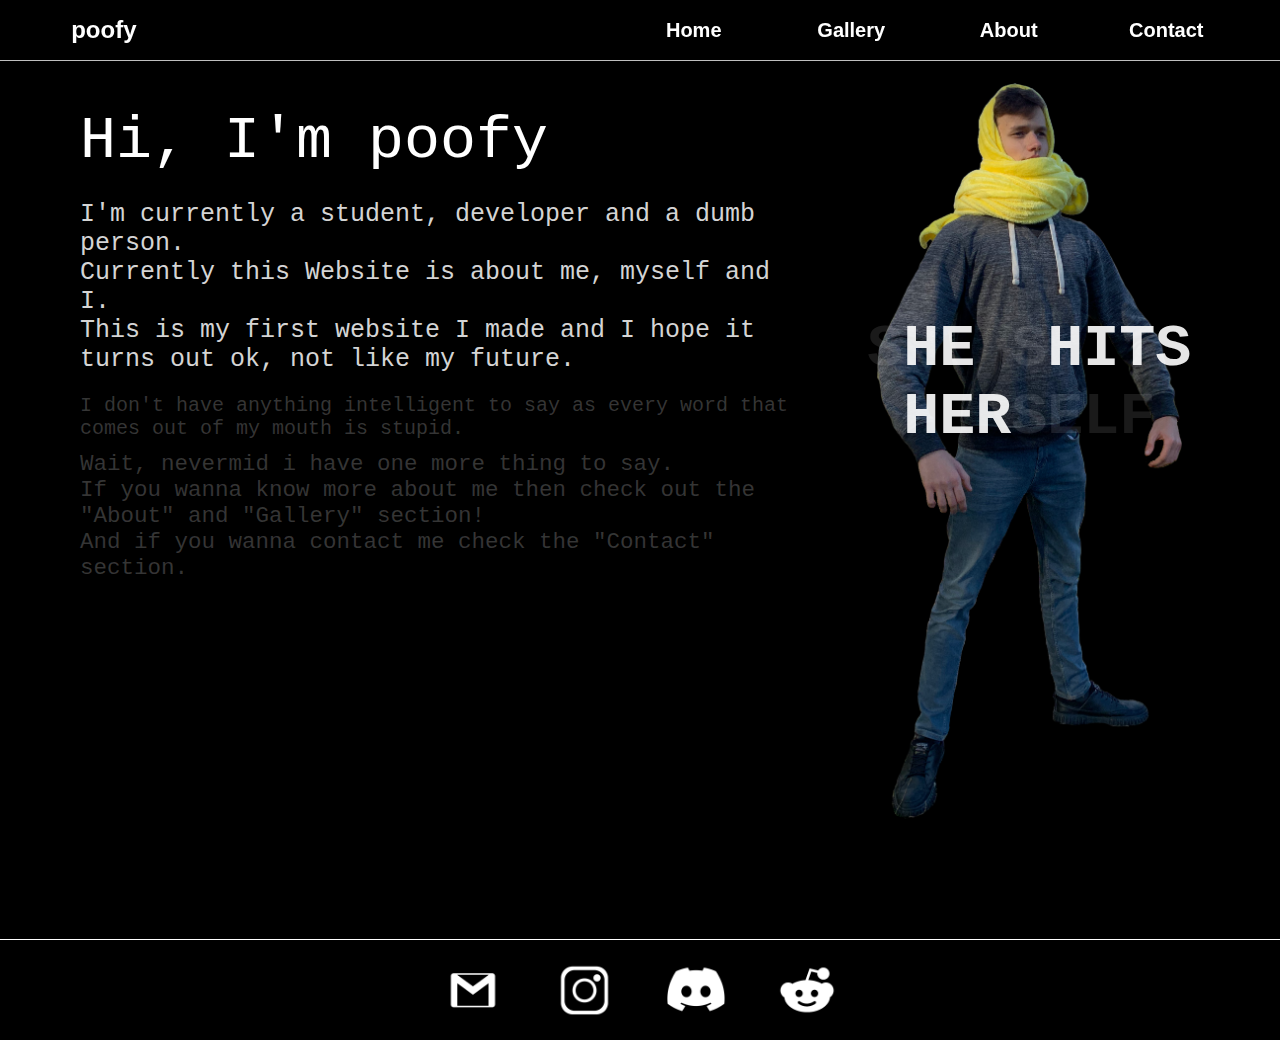
<file: index.html>
<!DOCTYPE HTML>
<html>
<head>
  <title>poofy's Website</title>
  <meta charset="UTF-8">
  <meta http-equiv="X-UA-Compatible" content="IE=edge">
  <meta name="viewport" content="width=device-width, initial-scale=1.0">
<link rel="stylesheet" type="text/css" href="./Styles/Main.css" >
<link rel="stylesheet" type="text/css" href="./Styles/Header.css" >
<link rel="stylesheet" type="text/css" href="./Styles/website.css" >
<link rel="stylesheet" type="text/css" href="./Styles/Footer.css" >
</head>
<body>
    <div class="Header">
        <div class="left-section">
            <p class="poofyTXT">poofy</p>
        </div>

        <div class="middle-section"></div>

        <div class="right-section">
<button class="Home-Button HeaderButton"><a href="index.html" class="HeaderButton Home-Button">Home</a></button>
<button class="Gallery-Button HeaderButton"><a href="Gallery.html" class="HeaderButton Gallery-Button">Gallery</a></button>
<button class="About-Button HeaderButton"><a href="About.html" class="HeaderButton About-Button">About</a></button>
<button class="Contact-Button HeaderButton"><a href="#Contact" class="HeaderButton Contact-Button">Contact</a></button>
<button class="HamburgerButton">
  <img src="/Other/Hamburger.png" class="HambugerIMG">
</button>
        </div>

        </div>
       
<div class="WebsiteStuff">
  <div class="About Wall WideWall BigWall">

   <p style=" font-size: clamp(40px,6vw,60px);
   font-family:monospace;margin: 0;"
   >Hi, I'm poofy</p> 
   <p
   style="font-family: monospace;font-size: clamp(18px,2vw,25px);color: rgba(212, 212, 212);margin-bottom: 0;">
    I'm currently a student, developer and a dumb person.
<br>
    Currently this Website is about me, myself and I.
    <br>
    This is my first website I made and I hope it turns out ok, not like my future.
    <p style="font-family: monospace;font-size: clamp(15px,2vw,20px);color: rgba(212, 212, 212,0.25);margin-bottom: 0;">
    I don't have anything intelligent to say as every word that comes out of my mouth is stupid.
    </p>
    <p
    style="font-family: monospace;font-size: clamp(15px,2vw,22.5px);color: rgba(212, 212, 212,0.25);margin-bottom: 0;margin-top: 0.5em ;">
    Wait, nevermid i have one more thing to say.
  <br>
  If you wanna know more about me then check out the <a href="About.html" class="textButton">"About"</a> and <a href="Gallery.html" class="textButton">"Gallery"</a> section!
  <br>
  And if you wanna contact me check the <a href="#Contact" class="textButton">"Contact"</a> section.
  </p>
    
   </p>
  </div>
  <div class="PortraitContainer Wall BigWall">
    <p class="Deep-Quote">S<span class="MemeTXT">HE</span> S<span class="MemeTXT">HITS</span> <span class="MemeTXT">HER</span>SELF</p>
    <img src="./Other/LookingInTheFuture.png" class="LookingIMG">
 
  </div>
</div>






<!--FOOTER-->

<footer class="Footer">

  <div class="roundButton">
    <a href="youtube.com" target="_blank">

    <img src="./Other/FooterIcons/GmailIcon.png" class="Icon">
    </a>
  </div>
  <div class="roundButton">
    <a href="https://www.instagram.com/poofy_25/" target="_blank">
    <img src="./Other/FooterIcons/InstagramIcon.png" class="Icon">
    </a>
  </div>
  <div class="roundButton">
    <a href="https://discordapp.com/users/484245681096359936" target="_blank">
    <img src="./Other/FooterIcons/DiscordIcon.png" class="Icon">
  </a>
  </div>
  <div class="roundButton">
    <a href="https://www.reddit.com/user/LovePanda25" target="_blank">
    <img src="./Other/FooterIcons/RedditIcon.png" class="Icon">
  </a>
  </div>
</footer>
</body>
</html>
</file>
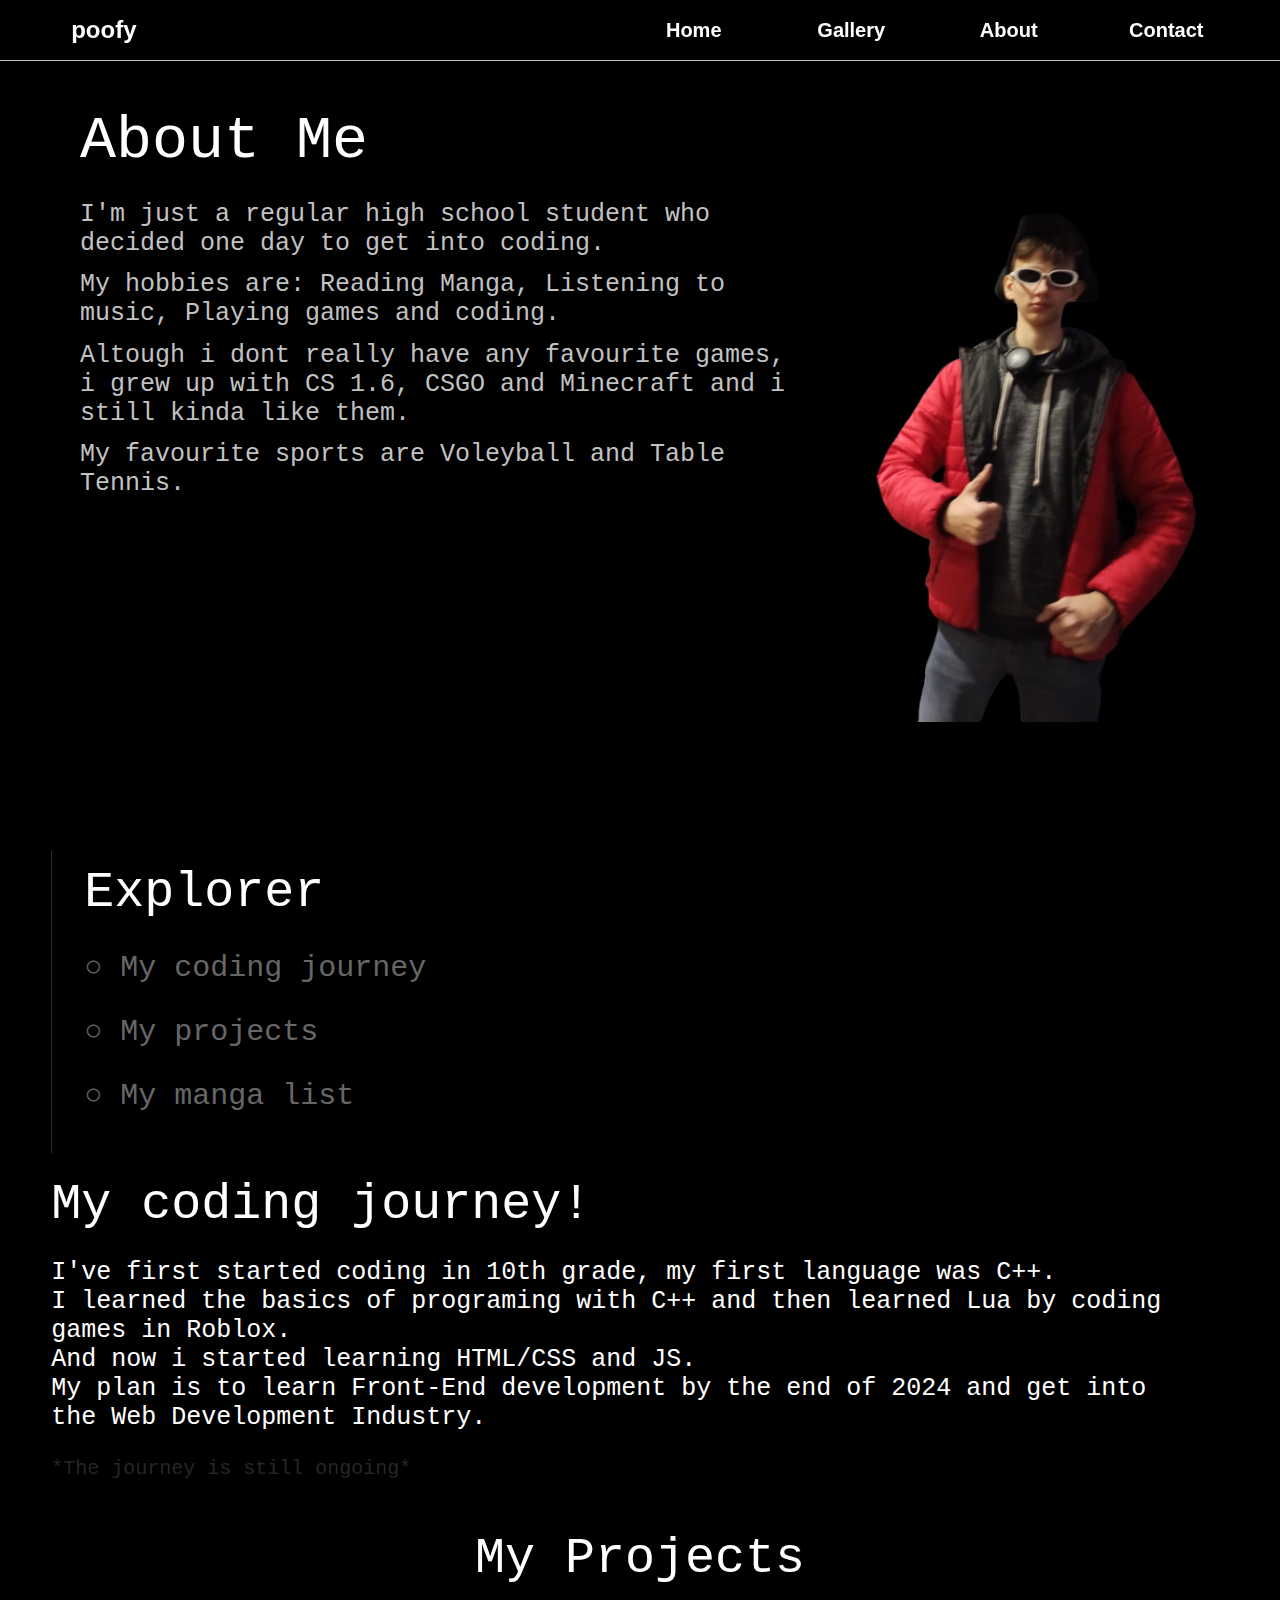
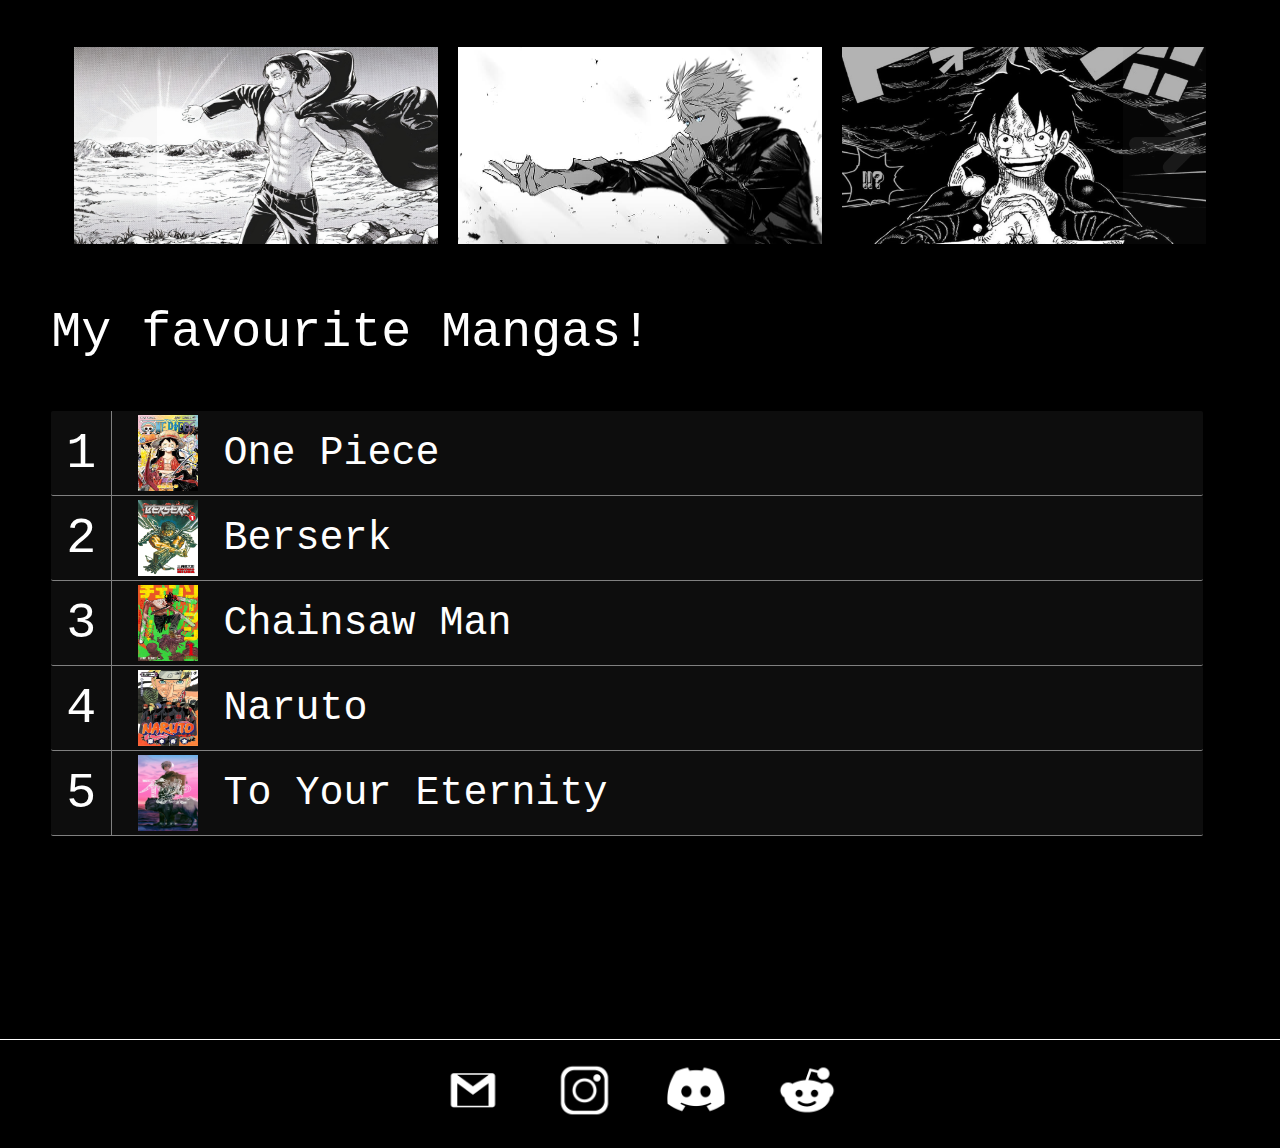
<file: About.html>
<!DOCTYPE HTML>
<html>
<head>
  <title>About poofy</title>
  <meta charset="UTF-8">
  <meta http-equiv="X-UA-Compatible" content="IE=edge">
  <meta name="viewport" content="width=device-width, initial-scale=1.0">
<link rel="stylesheet" type="text/css" href="./Styles/Main.css" >
<link rel="stylesheet" type="text/css" href="./Styles/Header.css" >
<link rel="stylesheet" type="text/css" href="./Styles/About.css" >
<link rel="stylesheet" type="text/css" href="./Styles/Footer.css" >
</head>
<body>
    <div class="Header">
        <div class="left-section">
            <p class="poofyTXT">poofy</p>
        </div>

        <div class="middle-section"></div>

        <div class="right-section">
<button class="Home-Button HeaderButton"><a href="index.html" class="HeaderButton Home-Button">Home</a></button>
<button class="Gallery-Button HeaderButton"><a href="Gallery.html" class="HeaderButton Gallery-Button">Gallery</a></button>
<button class="About-Button HeaderButton"><a href="#About" class="HeaderButton About-Button" >About</a></button>
<button class="Contact-Button HeaderButton"><a href="#Contact" class="HeaderButton Contact-Button">Contact</a></button>
<button class="HamburgerButton">
  <img src="/Other/Hamburger.png" class="HambugerIMG">
</button>
        </div>

        </div>
<!--WEBSITE CONTENT-->
       <div class="WebsiteStuff">
        <div class="About Wall WideWall BigWall"
        style="font-family: monospace;font-size: clamp(18px,2vw,25px);color: rgb(194, 194, 194);margin-bottom: 0;">
         <p style=" font-size: clamp(40px,6vw,60px);
         font-family:monospace;margin: 0;color: white;">
         About Me</p> 
         <p>
        <p class="AboutText">
         I'm just a regular high school student who decided one day to get into coding.
        </p>
        <p class="AboutText">
         My hobbies are: Reading Manga, Listening to music, Playing games and coding.
        </p>
        <p class="AboutText">
         Altough i dont really have any favourite games, i grew up with CS 1.6, CSGO and Minecraft and i still kinda like them.
        </p>
        <p class="AboutText">
         My favourite sports are Voleyball and Table Tennis.
        </p>
         </p>
        </div>
        <div class="PortraitContainer Wall BigWall">
    
          <img src="./Other/AboutMeIMG.png" class="AboutIMG">
       
       
        </div>
        
    </div>
<!--EXPLORER-->
    <div class="explorer">
 <p style="font-size:clamp(30px,7.5vw,50px);margin-top:0;margin-bottom: 0;color: white;">Explorer</p>
 <p class="ExplorerTXT" style="text-decoration: none;"> <a href="#MCJ">My coding journey</a></p>
 <br>
 <p class="ExplorerTXT" style="margin-top:0 ;text-decoration: none;"> <a href="#MP">My projects</a></p>
 <br>
 <p class="ExplorerTXT" style="margin-top:0 ;text-decoration: none;"  id="MCJ"> <a href="#Manga">My manga list</a></p>
    </div>
      
<!--My coding jurney-->
<div class="MCJcontainer">
    <p style="font-size: clamp(40px,6vw,50px) ;margin-top: 0;margin-bottom: 0.5em;">
        My coding journey!
    </p>
    <p class="MCJtext">
        I've first started coding in 10th grade, my first language was C++.
        <br>
        I learned the basics of programing with C++ and then learned Lua by coding games in Roblox.
        <br>
        And now i started learning HTML/CSS and JS.
        <br>
        My plan is to learn Front-End development by the end of 2024 and get into the Web Development Industry.
    </p>
    <p style="color:rgba(204, 204, 204,0.2); margin-top:0.5em;font-size: clamp(12px,4vw,20px);" id="MP">
        *The journey is still ongoing*
    </p>
</div>

<!--Projects-->
<div class="Projects">
    <p>My Projects</p>
<div class="view-port">
    <div class="ButtonsContainer">
        <button id="prev" class="ArrowButton"><img src="/Other/Arrow.png" style="width:100% ; transform: rotate(180deg);"></button>
        <button id="next" class="ArrowButton"><img src="/Other/Arrow.png" style="width:100% ;"></button>
        </div>
  <div class="ProjectsContainer">

<div class="ProjectCard" id="card"><img src="/Other/MyProjects/1stPH.png" style="width:100% ;height: 100%;"></div>
<div class="ProjectCard" id="card"><img src="/Other/MyProjects/2ndPH.png" style="width:100% ;height: 100%;"></div>
<div class="ProjectCard" id="card"><img src="/Other/MyProjects/3rdPH.png" style="width:100% ;height: 100%;"></div>
<div class="ProjectCard" id="card"><img src="/Other/MyProjects/4thPH.png" style="width:100% ;height: 100%;"></div>
<div class="ProjectCard" id="card"><img src="/Other/MyProjects/5thPH.png" style="width:100% ;height: 100%;"></div>

  </div>

</div>
</div>
<!--MANGA LIST-->
<p class="MangaHeader " id="Manga">My favourite Mangas!</p>
<div class="MangaContainer">
    
<div class="MangaCard">
    <p class="MangaRank">1</p>
    <img src="./Other/MangaPictures/OPmanga.png" class="MangaIMG">
    <p>
        <a href="https://mangakatana.com/manga/one-piece.49" target="_blank" class="MangaName">
        One Piece</a></p>
</div>
<div class="MangaCard">
    <p class="MangaRank">2</p>
    <img src="./Other/MangaPictures/Berserk.png" class="MangaIMG">
    <p>
        <a href="https://mangakatana.com/manga/berserk.1087" target="_blank" class="MangaName">
Berserk</a></p>
</div>
<div class="MangaCard">
    <p class="MangaRank">3</p>
    <img src="./Other/MangaPictures/CSMmanga.png" class="MangaIMG">
    <p><a href="https://mangakatana.com/manga/chainsaw-man.21890" target="_blank" class="MangaName">
        Chainsaw Man</a></p>
</div>
<div class="MangaCard">
    <p class="MangaRank">4</p>
    <img src="./Other/MangaPictures/Narutomanga.png" class="MangaIMG">
    <p> <a href="https://mangakatana.com/manga/naruto.1205" target="_blank" class="MangaName">
        Naruto</a></p>
</div>
<div class="MangaCard">
    <p class="MangaRank">5</p>
    <img src="./Other/MangaPictures/TYEmanga.png" class="MangaIMG">
    <p><a href="https://mangakatana.com/manga/to-you-the-immortal.17810" target="_blank" class="MangaName">
        To Your Eternity</a></p>
</div>


</div>
<!--FOOTER-->

<footer class="Footer">

  <div class="roundButton">
    <a href="youtube.com" target="_blank">

    <img src="./Other/FooterIcons/GmailIcon.png" class="Icon">
    </a>
  </div>
  <div class="roundButton">
    <a href="https://www.instagram.com/poofy_25/" target="_blank">
    <img src="./Other/FooterIcons/InstagramIcon.png" class="Icon">
    </a>
  </div>
  <div class="roundButton">
    <a href="https://discordapp.com/users/484245681096359936" target="_blank">
    <img src="./Other/FooterIcons/DiscordIcon.png" class="Icon">
  </a>
  </div>
  <div class="roundButton">
    <a href="https://www.reddit.com/user/LovePanda25" target="_blank">
    <img src="./Other/FooterIcons/RedditIcon.png" class="Icon">
  </a>
  </div>
</footer>


<script type="text/javascript" src="/JS/AboutScroll.js"></script>
</body>
</html>
</file>
<file: Styles/Main.css>
html{
  height: 100%;
  
    scroll-behavior: smooth;
  
}
body{
 min-height: 100%;

background-color: black;
    padding: 0;
    
    margin: 0;
    
    padding-top: 0px;
}
</file>
<file: Styles/Header.css>
.Header{
  z-index: 1000;
  justify-content: space-between;
    display: flex;
    flex-direction: row;
    position:fixed;
    top: 0;
    height: 60px;
    width: 100%;
    border-bottom: 1px solid rgba(255, 255, 255, 0.75);
    background-color: transparent;
    backdrop-filter: blur(3px);

}
.left-section{
    margin-left: 4vw;
    width: 10%;
  min-width: 10%;
    display: flex;
    justify-content: center;
    align-items: center;
    padding: 20px;
   
}
.poofyTXT{
    font-family: 'Trebuchet MS', 'Lucida Sans Unicode', 'Lucida Grande', 'Lucida Sans', Arial, sans-serif;
    font-size: 1.5rem;
    font-weight: bolder;
    width: 100%;
    cursor: pointer;
    
    color: white;
}

.middle-section{
    flex: 1;
    
   display: flex;
    max-width: 200px;
    margin-left: 1%;
    margin-right: 1%;
}
.right-section{
    justify-content: center;
   
    width: 80%;
    max-width: 700px;
    display: flex;

}


.Home-Button:hover{
    color: rgb(253, 71, 60);
}

.Gallery-Button:hover{
    color: rgb(253, 71, 60);
}

.About-Button:hover{
    color: rgb(253, 71, 60);
}

.Contact-Button:hover{
    color: rgb(253, 71, 60);
}
.HeaderButton{
    font-family:'Trebuchet MS', 'Lucida Sans Unicode', 'Lucida Grande', 'Lucida Sans', Arial, sans-serif;
    border: none;
    background-color: transparent;
    color: white;
    width: 22.5%;
    padding: 10px;
    text-align: center;
    
    font-size: clamp(10px,5vw,20px);
   text-decoration: none;
   font-weight: bolder;
}
.HambugerIMG{
    width: 100%;
   
}
.HamburgerButton{
    position: relative;
    width: 60px;
    cursor: pointer;
    display: none;
    border: none;
    background-color: transparent;
    justify-content: center;
    align-items: center;
    margin-right: 4vw;
}


@media screen and (max-width:650px){
.HeaderButton{
    display: none;
}
.HamburgerButton{
    display: flex;
}
.right-section{
    justify-content: end;
}
}
</file>
<file: Styles/website.css>
.WebsiteStuff{
    padding-bottom: 10px;
    margin: 0;
    margin-right: 4vw;
    margin-left: 4vw;
    margin-bottom: 2.5vh;
    padding-top: 1vw;
    
    display: grid;
    column-gap: 1rem;
    row-gap: 1rem;
   position: relative;
    width: 90vw;
    top: 70px;
    bottom: 80px;
grid-template-columns: repeat(auto-fit, minmax(325px,1fr));
grid-auto-rows: clamp(100px,35vh,500px);

grid-template-rows: repeat(auto-fit, minmax(220px,45vh));
place-self: center;

}

.Wall{
    padding: 1rem;
    padding-top: 1.5rem;
    
    
    border-radius: 10px;
    color: white;
    
    justify-content: center;
     font-family:Helvetica;
    font-size: 1.25em;
    transition: .5s;
    z-index: 0;
    
}

.PortraitContainer{
    border: none;
    position: relative;
    object-fit: scale-down;
    text-align: center;
    padding: 0;
    display: table-cell;
    vertical-align: middle;
    
}
.LookingIMG{
    position: relative;
    top: 0;
    bottom: 0;
    width: 100%;
    height: 100%;
    object-fit: scale-down;
}

.Deep-Quote{

    color: rgba(255,255,255,0.1);
    font-size:clamp(30px,8vw,60px);
    font-family: monospace;
    font-weight: bolder;
    margin: 0;
    position: absolute;
    z-index: 1;
    width: 100%;
    height: auto;
 
    bottom: 50%;
    cursor: pointer;
    transition: 0.5s;
}
span.MemeTXT{
    color: rgba(255, 255, 255, 0.9);
}
.Deep-Quote:hover{
    color: rgb(236, 216, 127);
}
.Deep-Quote:hover span.MemeTXT{
    color: rgb(144, 200, 221);
}
.textButton{
    text-decoration: none;
    color: rgba(212,212,212,0.25);
}
.textButton:hover{
   color: white;
}
@media screen and (max-width:699px) {

    .PortraitContainer{
        position: relative;
        object-fit: scale-down;
        text-align: center;
        padding: 0;
        grid-row: span 2 / auto;
    }
    .WebsiteStuff{
    grid-template-rows: auto;
    }
}

@media screen and (min-width:700px) {
   
    .WebsiteStuff{
        grid-template-columns: repeat(auto-fit, minmax(5vw,1fr));
    }
    .BigWall{
        grid-column: span 3 / auto;
        grid-row: span 2 / auto;
    }
    .WideWall{
        grid-column: span 6 / auto;
    }
}
</file>
<file: Styles/Footer.css>
.Footer{
    display: flex;
    position: sticky;
    border-top: 1px solid white;
    width: 100%;
    height: 100px;
    top: 100%;
    margin-top: 20vh;
    justify-content: center;
    z-index: 10;
}
.roundButton{
    position: relative;
    top: 20px;
    
    height: 60px;
    width: 60px;
   text-align: center;
    border-radius: 100%;
    justify-content: center;
    margin: 2vw;
    cursor: pointer;
    transition: 0.5s;
    margin-top: 0;
    margin-bottom: 0;
    object-fit:scale-down;
}
.roundButton:hover{
    transform: scale(1.3);
}
.Icon{
    width: 100%;
    height: 100%;
}
</file>
<file: Styles/About.css>
.WebsiteStuff{
    
    padding-bottom: 10px;
    
    margin-right: 4vw;
    margin-left: 4vw;
    margin-bottom: 2.5vh;
    margin-top: 70px;
    padding-top: 1vw;
    
    display: grid;
    column-gap: 1rem;
    row-gap: 1rem;

    width: 90vw;
  
    bottom: 80px;
grid-template-columns: repeat(auto-fit, minmax(325px,1fr));
grid-auto-rows: clamp(100px,35vh,500px);

grid-template-rows: repeat(auto-fit, minmax(220px,45vh));
place-self: center;


}

.Wall{
    padding: 1rem;
    padding-top: 1.5rem;
    
   
    border-radius: 10px;
    color: white;
    
    justify-content: center;
     font-family:Helvetica;
    font-size: 1.25em;
    transition: .5s;
    z-index: 0;
    
}

.PortraitContainer{
    border: none;
    position: relative;
    object-fit: scale-down;
    text-align: center;
    padding: 0;
    display: table-cell;
    vertical-align: middle;
    
}
.AboutIMG{
    position: relative;
    top: 0;
    bottom: 0;
    width: 100%;
    height: 100%;
    object-fit: scale-down;
 border-radius: 100%;
}
.AboutText{
    margin-top:0.5em;
    margin-bottom: 0.5em;
    transition: 0.5s;
}
.AboutText:hover::before{
content: ">>";
color: white;
line-height: 0;

}
.AboutText:hover{
   
    color: white;
    
    }

.explorer{
    position: relative;
    padding-bottom: 10px;
    margin: 0;
    margin-left: 4vw;
    margin-bottom: 2.5vh;
   color: rgba(207, 207, 207,0.5);
   font-family: monospace;
   font-size: clamp(20px,6.5vw,30px);
    padding-top: 1vw;
    width: 90vw;
    height: auto;
    border-left: 1px solid rgba(173, 173, 173,0.25);
   padding-left: 2.5vw;
   transition: 0.5s;
   text-decoration: none;
}
.explorer:hover{
    border-left: 1px solid white;
}
.ExplorerTXT{
    display:inline-block;
    transition: 0.5s;
    cursor: pointer;
    text-decoration: none;
}
.ExplorerTXT::before{
 content: '○';
 text-decoration: none;
}
.ExplorerTXT:hover::before{
    content: "●";
    color: white;
    line-height: 0;
    
    }
.ExplorerTXT:hover{
    color: white;
}


/*Coding Journey Styling*/
.MCJcontainer{
    color: white;
    margin-bottom: 2.5vh;
    font-family: monospace;
    margin-left: 4vw;
    width: 90vw;
    height: auto;
}
.MCJtext{
    font-size: clamp(15px,5vw,25px);
}
/*Projects Styling*/

.Projects p {
    color:white;
    font-family: monospace;
    font-size: clamp(30px,10vw,50px);
    text-align: center;
}
.view-port{
   overflow: hidden;
    box-sizing: border-box;
    background-color: transparent;
    width: clamp(900px,90vw,1950px);
    height: clamp(169px,17vw,365px);
    margin: auto;
}
.ProjectsContainer{
    display: flex;
  flex-direction: row;
  width: fit-content;
    margin: auto;
    justify-content:center;
    color: white;
    
    font-family: monospace;
    margin-bottom: 2.5vh;
   
}
.ProjectsContainer > div {
  padding: 10px;
    box-sizing:border-box;
  }
.ProjectCard{
    color: white;
    
    
    background-color: transparent;
    width: clamp(300px,30vw,650px);
    height: clamp(169px,17vw,365px);
    box-sizing: border-box;
    text-align: center;
    transition: 0.25s;
}

.ButtonsContainer{
    position: absolute;
    display: flex;
    justify-self: center;
    justify-content:space-between;
    width: clamp(840px,90vw,1890px);
    height: clamp(169px,17vw,365px);
    margin: auto;
    left: 0;
    right: 0;
    padding-top: 10px;
    padding-bottom: 10px;
    box-sizing: border-box;

}

.ArrowButton{
    color: white;
    background-color: transparent;
   cursor: pointer;
   width:clamp(65px,6.5vw,145px);
   height: 100%;
  
    z-index: 1;
    opacity: .1;
    transition: 0.25s;
    border: none;
    background-color: rgba(128, 128, 128,0.5);
   
    margin-left: 10px;
    margin-right:10px;
}
.ArrowButton:hover{
    background-color: rgba(128, 128, 128,0.5);
    opacity: .8;
}
@media screen and (min-width:901px){
    .ProjectCard > img{
        transition: 0.25s;
    cursor: pointer;
    }
    
    .ProjectCard > img:hover{
        transform: scale(1.115);
      
        
    }
}

@media screen and (max-width:900px){
    .view-port{
      
        width: clamp(300px,80vw,800px);
        height: clamp(169px,45vw,365px);
    }
    .ProjectCard{
        width: clamp(300px,80vw,800px);
        height: clamp(169px,45vw,365px);
    }
    .ArrowButton{
        width: clamp(65px,6.5vw,145px);
        height: 100%;
    }
    .ButtonsContainer{
        height: clamp(169px,45vw,365px);
        width: clamp(300px,80vw,800px);
     
    }
}
/*Manga Stlying*/
.MangaHeader{
    margin-left: 4vw;
    font-family: monospace;
    font-size:clamp(30px,8vw,50px) ;
    margin-top:1em;
    color: white;
}
.MangaContainer{
    display: grid;
  
    grid-template-columns: 1fr;
    grid-auto-rows: clamp(85px,8vh,150px);

    color: white;
    
    font-family: monospace;
    margin-left: 4vw;
    width: 90vw;
    height: auto;

    padding-bottom: 2.5vh;
}
.MangaCard{
   display: flex;
   justify-content: start;
   align-items: center;
   border-radius: 2px;
   background-color: rgba(255, 255, 255, 0.05);
   border-bottom:1px solid gray ;
   transition: 0.25s;

}
.MangaCard:hover{
    background-color: rgb(235, 232, 232);
    color: black;
}
.MangaRank{
  width:clamp(30px,8vw,65px);
    display: flex;
    justify-content: center;
    align-items: center;
   border-right: 1px solid gray;
    font-size: clamp(20px,8vw,50px);
    margin: 0;
    height: 100%;
    width: clamp(50px,6vw,60px);
}
.MangaIMG{
    height: 90%;
    margin-left:clamp(10px,2vw,50px);
    width: clamp(50px,6vw,60px);
    object-fit:fill;
}
.MangaName{
    font-size: clamp(20px,6vw,40px);
    margin-left:clamp(10px,2vw,50px);
    text-decoration:none;

}
a { color: inherit; text-decoration: none; } 

@media screen and (max-width:699px) {

    .PortraitContainer{
        position: relative;
        object-fit: scale-down;
        text-align: center;
        padding: 0;
        grid-row: span 2 / auto;
    }
    .WebsiteStuff{
    grid-template-rows: auto;
    }
}

@media screen and (min-width:700px) {
   
    .WebsiteStuff{
        grid-template-columns: repeat(auto-fit, minmax(5vw,1fr));
    }
    .BigWall{
        grid-column: span 3 / auto;
        grid-row: span 2 / auto;
    }
    .WideWall{
        grid-column: span 6 / auto;
    }
}
</file>
